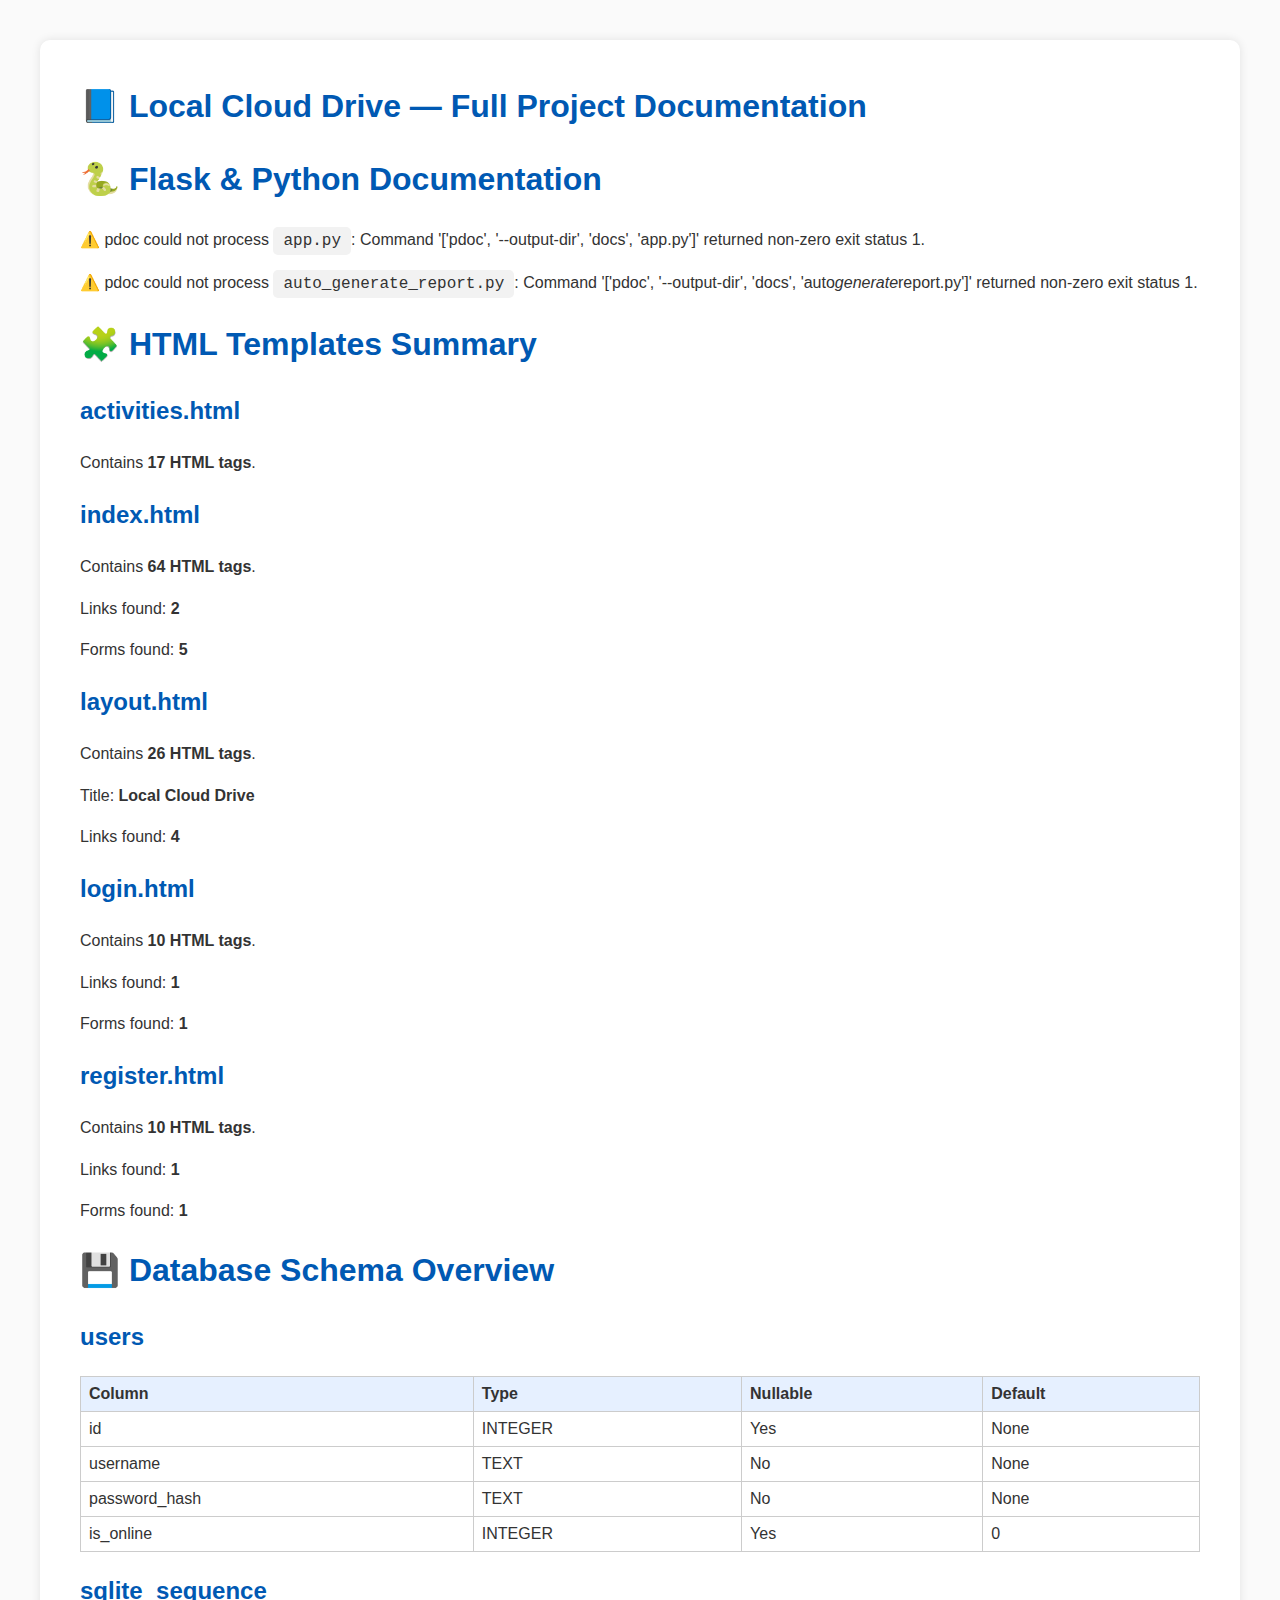
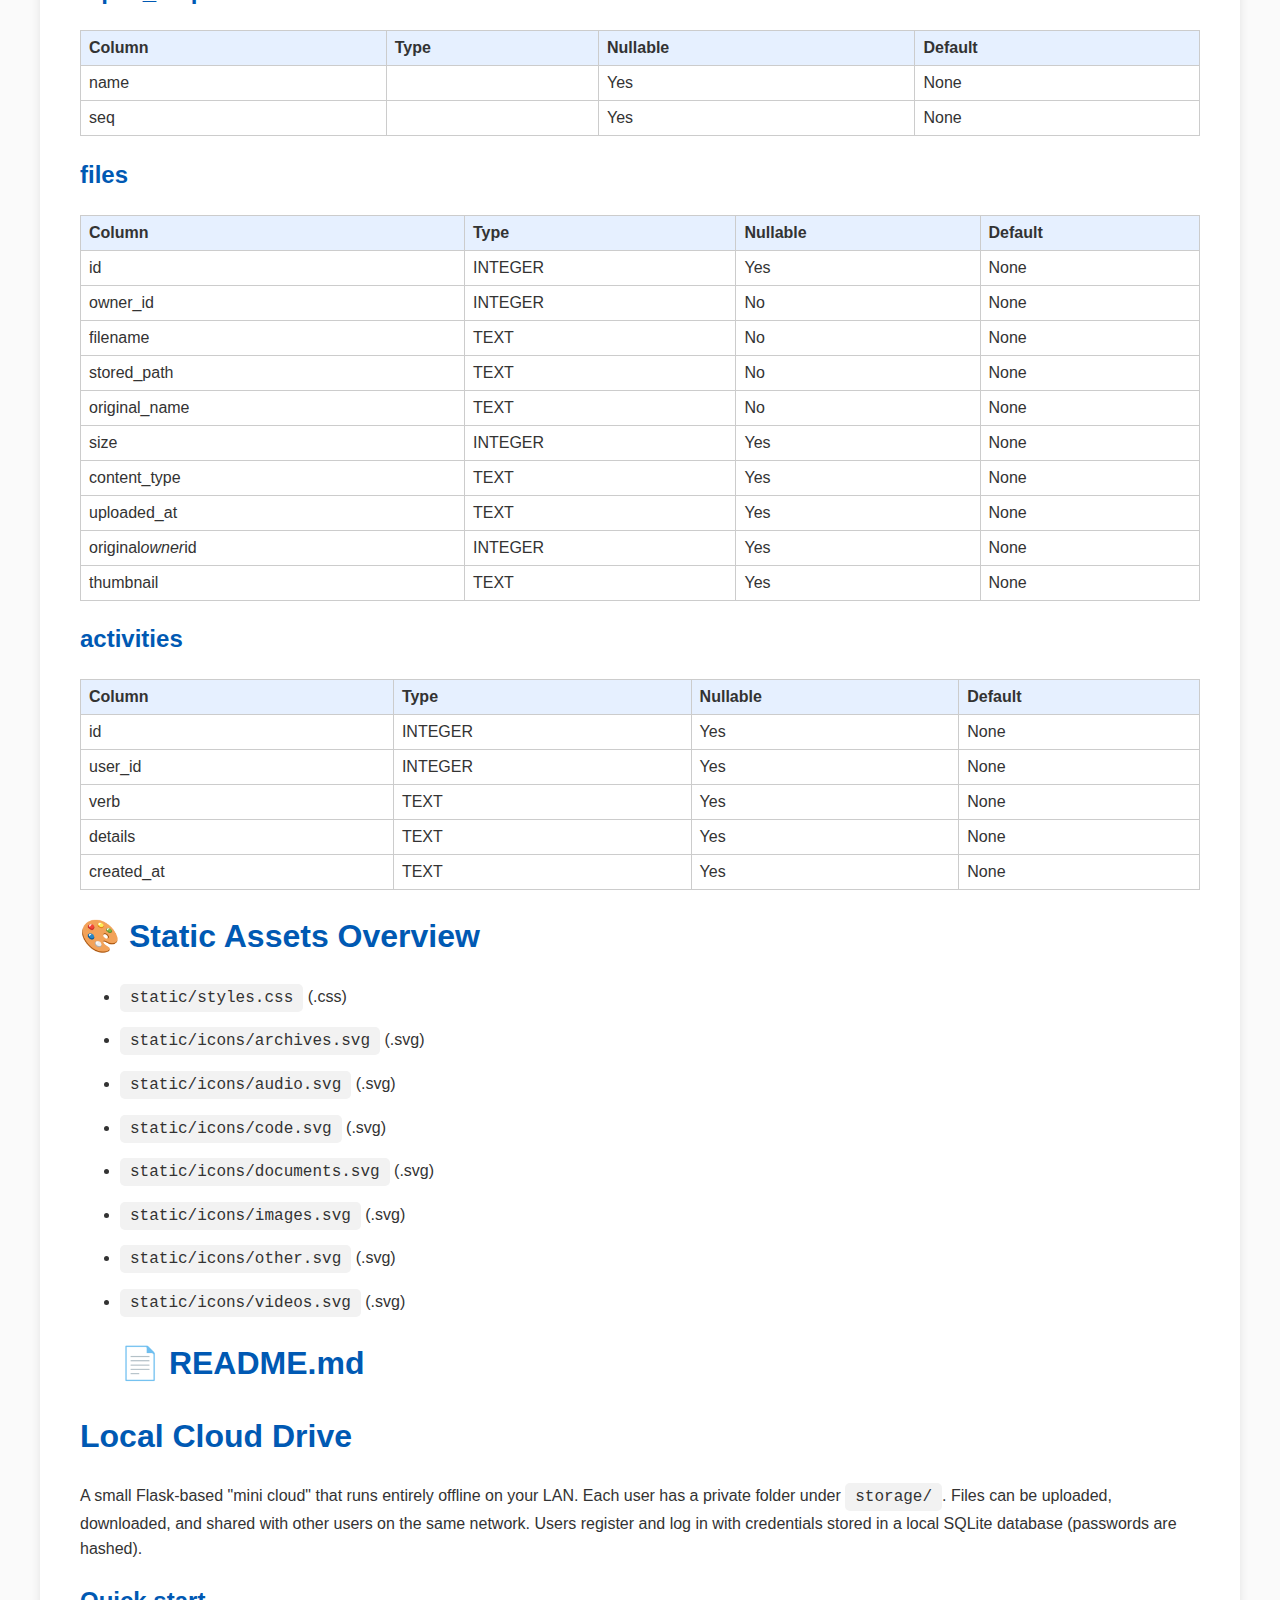
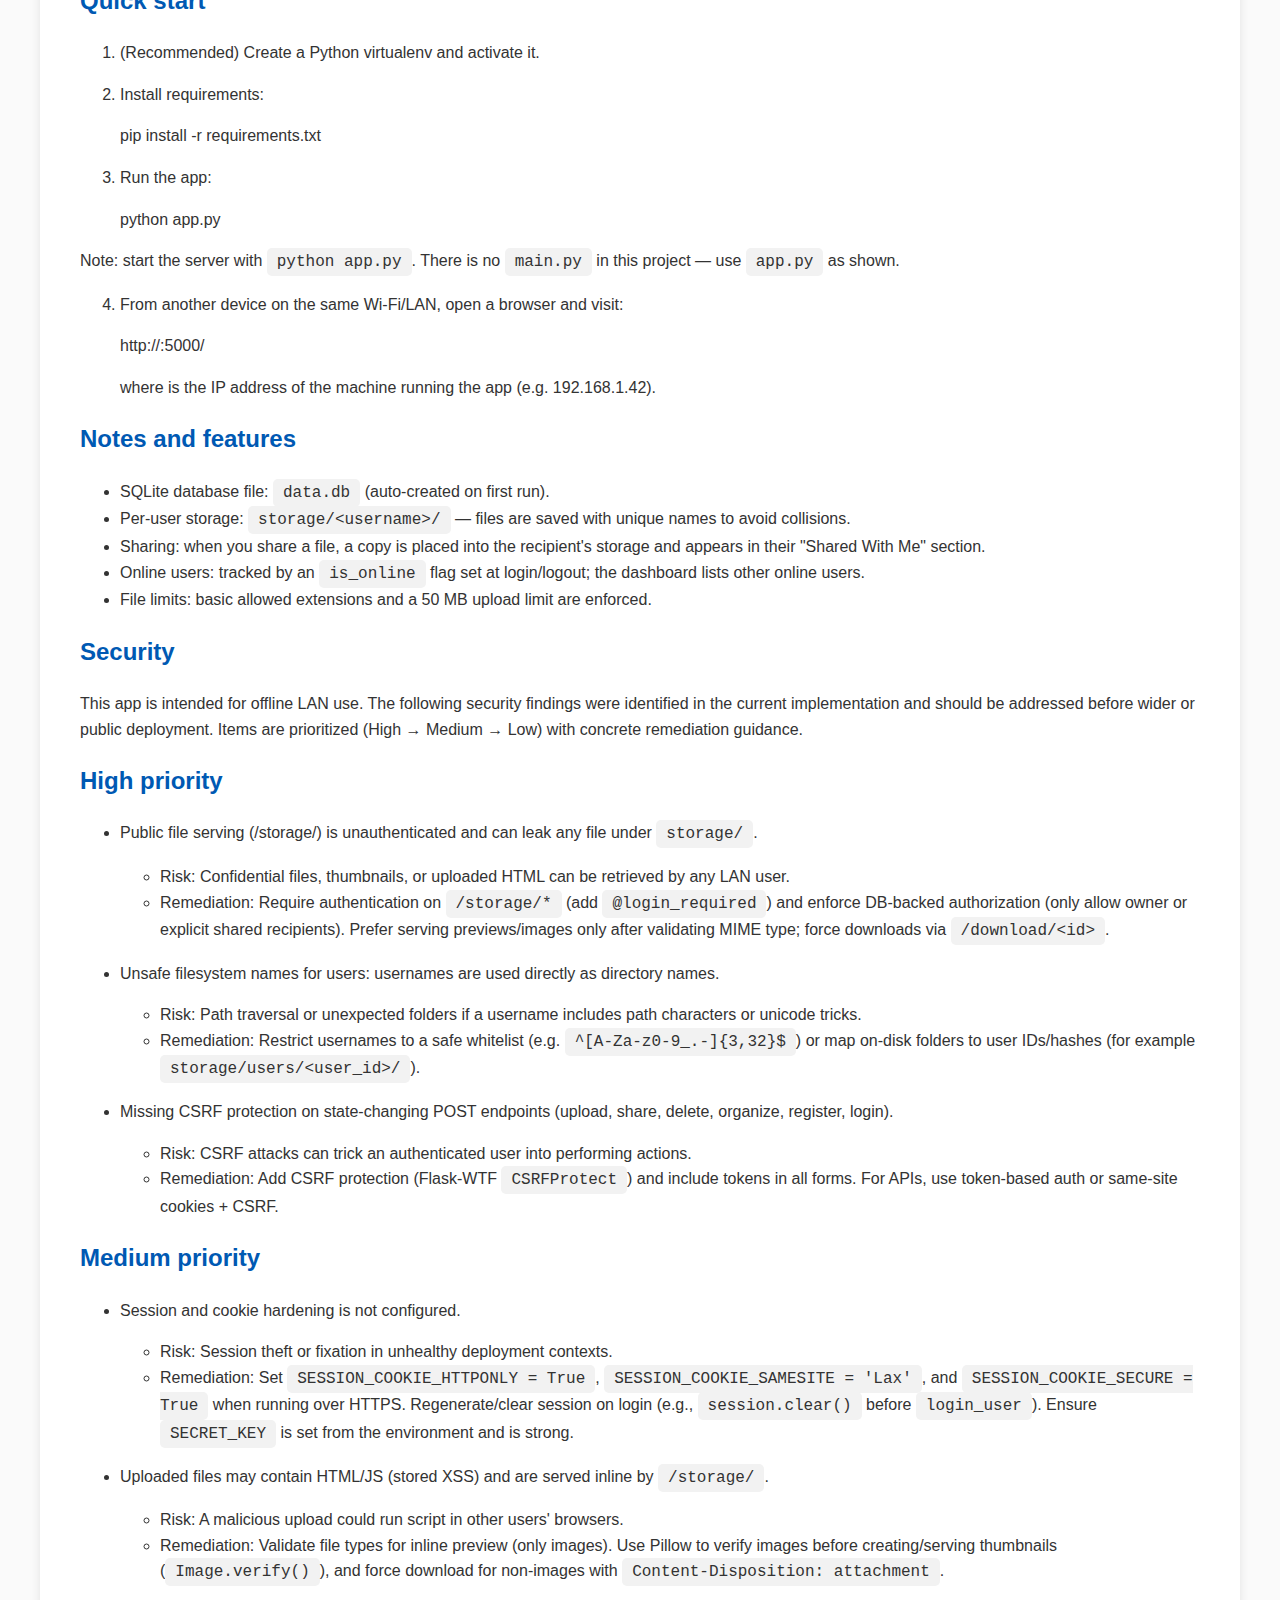
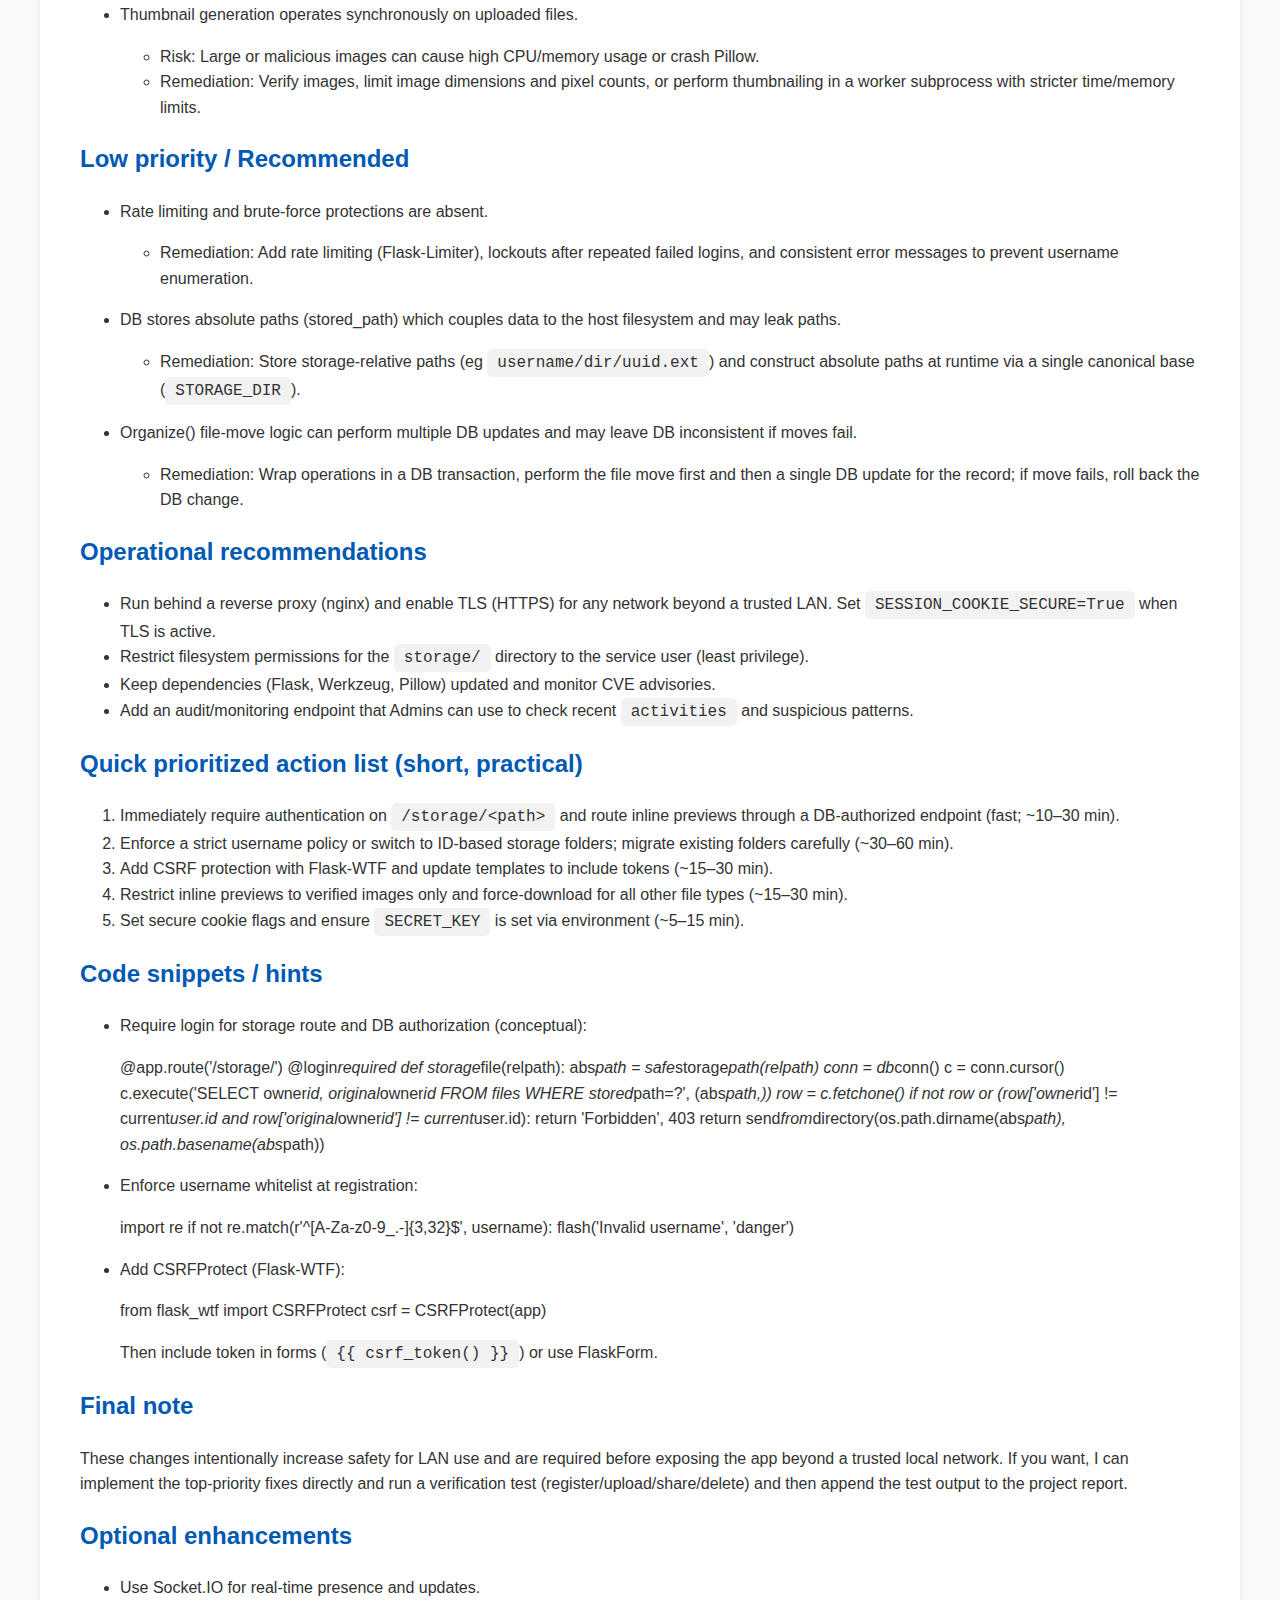
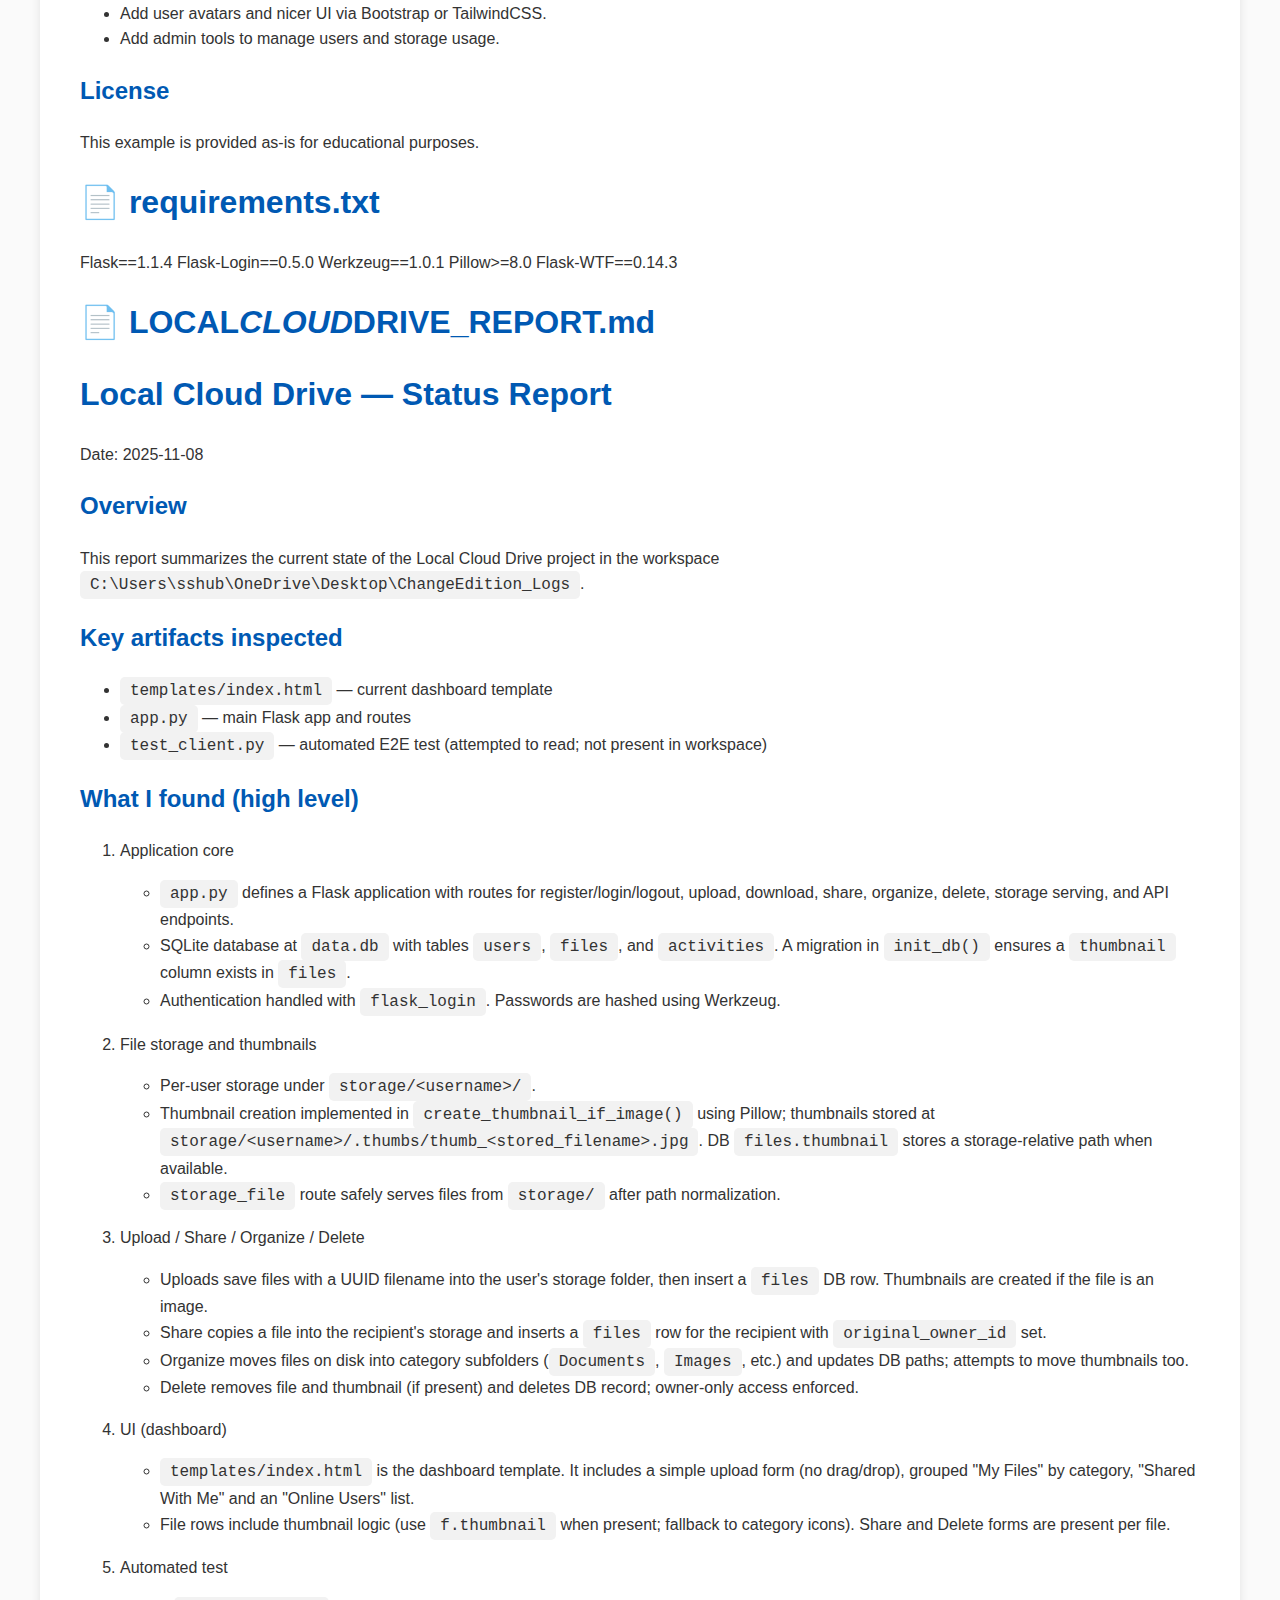
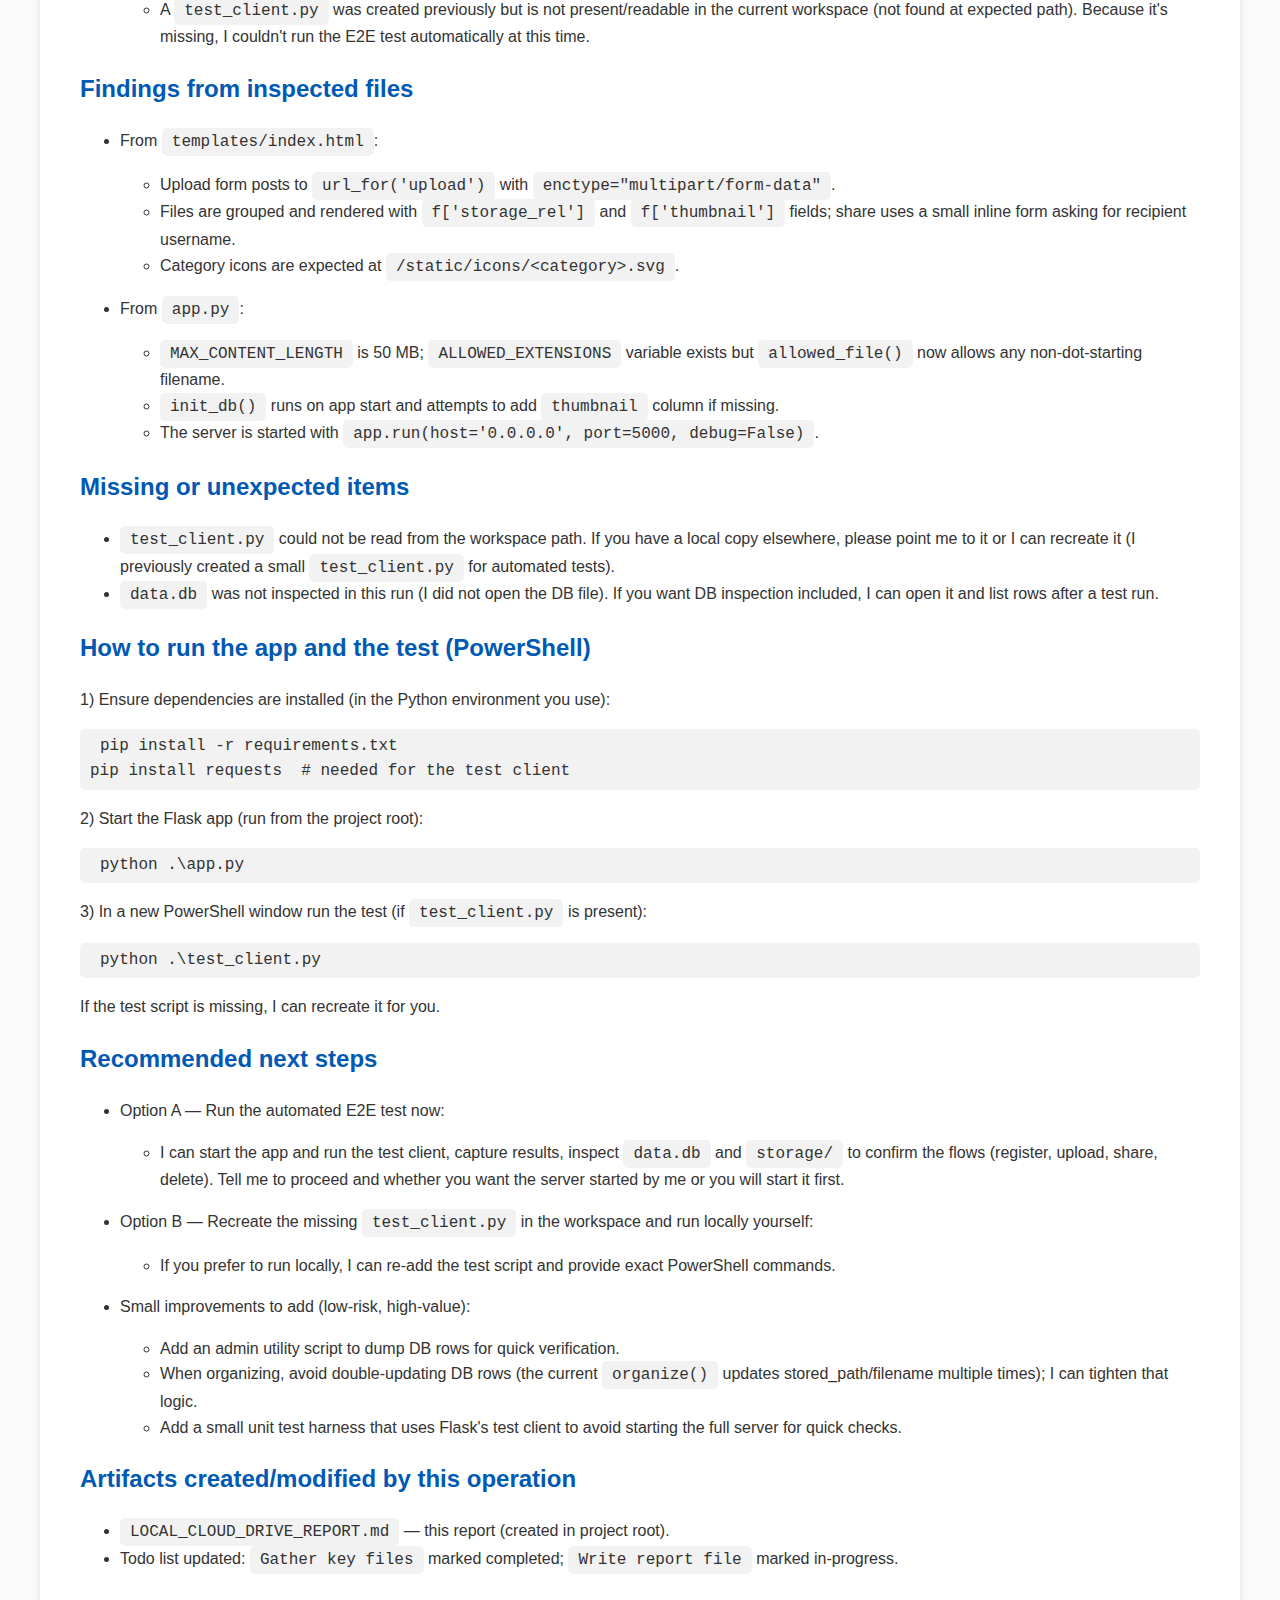
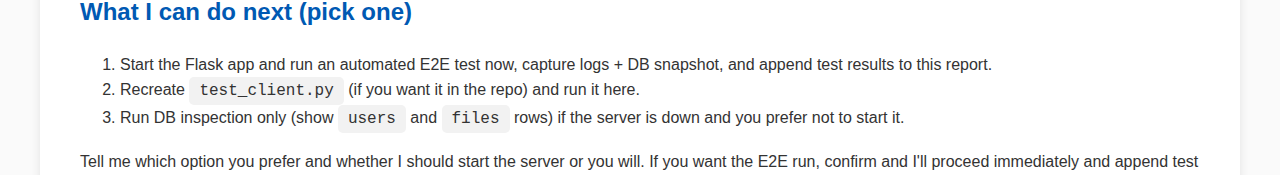
<file: Documentation/PROJECT_DOCUMENTATION.html>
<html>
    <head>
        <meta charset="UTF-8">
        <title>Project Documentation</title>
        <style>
            body { font-family: 'Segoe UI', sans-serif; margin: 40px; line-height: 1.6; background: #fafafa; color: #333; }
            h1, h2, h3 { color: #0059b3; }
            pre, code { background: #f2f2f2; padding: 5px 10px; border-radius: 5px; font-family: Consolas, monospace; }
            table { border-collapse: collapse; width: 100%; margin: 10px 0; }
            th, td { border: 1px solid #ccc; padding: 8px; text-align: left; }
            th { background: #e6f0ff; }
            .container { max-width: 1200px; margin: auto; background: white; padding: 20px 40px; border-radius: 10px; box-shadow: 0 0 10px rgba(0,0,0,0.1); }
        </style>
    </head>
    <body>
        <div class="container">
        <h1 id="local-cloud-drive-full-project-documentation">📘 Local Cloud Drive — Full Project Documentation</h1>

<h1 id="flask-python-documentation">🐍 Flask &amp; Python Documentation</h1>

<p>⚠️ pdoc could not process <code>app.py</code>: Command '['pdoc', '--output-dir', 'docs', 'app.py']' returned non-zero exit status 1.</p>

<p>⚠️ pdoc could not process <code>auto_generate_report.py</code>: Command '['pdoc', '--output-dir', 'docs', 'auto<em>generate</em>report.py']' returned non-zero exit status 1.</p>

<h1 id="html-templates-summary">🧩 HTML Templates Summary</h1>

<h2 id="activitieshtml">activities.html</h2>

<p>Contains <strong>17 HTML tags</strong>.</p>

<h2 id="indexhtml">index.html</h2>

<p>Contains <strong>64 HTML tags</strong>.</p>

<p>Links found: <strong>2</strong></p>

<p>Forms found: <strong>5</strong></p>

<h2 id="layouthtml">layout.html</h2>

<p>Contains <strong>26 HTML tags</strong>.</p>

<p>Title: <strong>Local Cloud Drive</strong></p>

<p>Links found: <strong>4</strong></p>

<h2 id="loginhtml">login.html</h2>

<p>Contains <strong>10 HTML tags</strong>.</p>

<p>Links found: <strong>1</strong></p>

<p>Forms found: <strong>1</strong></p>

<h2 id="registerhtml">register.html</h2>

<p>Contains <strong>10 HTML tags</strong>.</p>

<p>Links found: <strong>1</strong></p>

<p>Forms found: <strong>1</strong></p>

<h1 id="database-schema-overview">💾 Database Schema Overview</h1>

<h2 id="users">users</h2>

<table>
<thead>
<tr>
  <th>Column</th>
  <th>Type</th>
  <th>Nullable</th>
  <th>Default</th>
</tr>
</thead>
<tbody>
<tr>
  <td>id</td>
  <td>INTEGER</td>
  <td>Yes</td>
  <td>None</td>
</tr>
<tr>
  <td>username</td>
  <td>TEXT</td>
  <td>No</td>
  <td>None</td>
</tr>
<tr>
  <td>password_hash</td>
  <td>TEXT</td>
  <td>No</td>
  <td>None</td>
</tr>
<tr>
  <td>is_online</td>
  <td>INTEGER</td>
  <td>Yes</td>
  <td>0</td>
</tr>
</tbody>
</table>

<h2 id="sqlite_sequence">sqlite_sequence</h2>

<table>
<thead>
<tr>
  <th>Column</th>
  <th>Type</th>
  <th>Nullable</th>
  <th>Default</th>
</tr>
</thead>
<tbody>
<tr>
  <td>name</td>
  <td></td>
  <td>Yes</td>
  <td>None</td>
</tr>
<tr>
  <td>seq</td>
  <td></td>
  <td>Yes</td>
  <td>None</td>
</tr>
</tbody>
</table>

<h2 id="files">files</h2>

<table>
<thead>
<tr>
  <th>Column</th>
  <th>Type</th>
  <th>Nullable</th>
  <th>Default</th>
</tr>
</thead>
<tbody>
<tr>
  <td>id</td>
  <td>INTEGER</td>
  <td>Yes</td>
  <td>None</td>
</tr>
<tr>
  <td>owner_id</td>
  <td>INTEGER</td>
  <td>No</td>
  <td>None</td>
</tr>
<tr>
  <td>filename</td>
  <td>TEXT</td>
  <td>No</td>
  <td>None</td>
</tr>
<tr>
  <td>stored_path</td>
  <td>TEXT</td>
  <td>No</td>
  <td>None</td>
</tr>
<tr>
  <td>original_name</td>
  <td>TEXT</td>
  <td>No</td>
  <td>None</td>
</tr>
<tr>
  <td>size</td>
  <td>INTEGER</td>
  <td>Yes</td>
  <td>None</td>
</tr>
<tr>
  <td>content_type</td>
  <td>TEXT</td>
  <td>Yes</td>
  <td>None</td>
</tr>
<tr>
  <td>uploaded_at</td>
  <td>TEXT</td>
  <td>Yes</td>
  <td>None</td>
</tr>
<tr>
  <td>original<em>owner</em>id</td>
  <td>INTEGER</td>
  <td>Yes</td>
  <td>None</td>
</tr>
<tr>
  <td>thumbnail</td>
  <td>TEXT</td>
  <td>Yes</td>
  <td>None</td>
</tr>
</tbody>
</table>

<h2 id="activities">activities</h2>

<table>
<thead>
<tr>
  <th>Column</th>
  <th>Type</th>
  <th>Nullable</th>
  <th>Default</th>
</tr>
</thead>
<tbody>
<tr>
  <td>id</td>
  <td>INTEGER</td>
  <td>Yes</td>
  <td>None</td>
</tr>
<tr>
  <td>user_id</td>
  <td>INTEGER</td>
  <td>Yes</td>
  <td>None</td>
</tr>
<tr>
  <td>verb</td>
  <td>TEXT</td>
  <td>Yes</td>
  <td>None</td>
</tr>
<tr>
  <td>details</td>
  <td>TEXT</td>
  <td>Yes</td>
  <td>None</td>
</tr>
<tr>
  <td>created_at</td>
  <td>TEXT</td>
  <td>Yes</td>
  <td>None</td>
</tr>
</tbody>
</table>

<h1 id="static-assets-overview">🎨 Static Assets Overview</h1>

<ul>
<li><p><code>static/styles.css</code> (.css)</p></li>
<li><p><code>static/icons/archives.svg</code> (.svg)</p></li>
<li><p><code>static/icons/audio.svg</code> (.svg)</p></li>
<li><p><code>static/icons/code.svg</code> (.svg)</p></li>
<li><p><code>static/icons/documents.svg</code> (.svg)</p></li>
<li><p><code>static/icons/images.svg</code> (.svg)</p></li>
<li><p><code>static/icons/other.svg</code> (.svg)</p></li>
<li><p><code>static/icons/videos.svg</code> (.svg)</p>

<h1 id="readmemd">📄 README.md</h1></li>
</ul>

<h1 id="local-cloud-drive">Local Cloud Drive</h1>

<p>A small Flask-based "mini cloud" that runs entirely offline on your LAN. Each user has a private folder under <code>storage/</code>. Files can be uploaded, downloaded, and shared with other users on the same network. Users register and log in with credentials stored in a local SQLite database (passwords are hashed).</p>

<h2 id="quick-start">Quick start</h2>

<ol>
<li><p>(Recommended) Create a Python virtualenv and activate it.</p></li>
<li><p>Install requirements:</p>

<p>pip install -r requirements.txt</p></li>
<li><p>Run the app:</p>

<p>python app.py</p></li>
</ol>

<p>Note: start the server with <code>python app.py</code>. There is no <code>main.py</code> in this project — use <code>app.py</code> as shown.</p>

<ol start="4">
<li><p>From another device on the same Wi-Fi/LAN, open a browser and visit:</p>

<p>http://<HOST_IP>:5000/</p>

<p>where <HOST_IP> is the IP address of the machine running the app (e.g. 192.168.1.42).</p></li>
</ol>

<h2 id="notes-and-features">Notes and features</h2>

<ul>
<li>SQLite database file: <code>data.db</code> (auto-created on first run).</li>
<li>Per-user storage: <code>storage/&lt;username&gt;/</code> — files are saved with unique names to avoid collisions.</li>
<li>Sharing: when you share a file, a copy is placed into the recipient's storage and appears in their "Shared With Me" section.</li>
<li>Online users: tracked by an <code>is_online</code> flag set at login/logout; the dashboard lists other online users.</li>
<li>File limits: basic allowed extensions and a 50 MB upload limit are enforced.</li>
</ul>

<h2 id="security">Security</h2>

<p>This app is intended for offline LAN use. The following security findings were identified in the current implementation and should be addressed before wider or public deployment. Items are prioritized (High → Medium → Low) with concrete remediation guidance.</p>

<h2 id="high-priority">High priority</h2>

<ul>
<li><p>Public file serving (/storage/<path>) is unauthenticated and can leak any file under <code>storage/</code>.</p>

<ul>
<li>Risk: Confidential files, thumbnails, or uploaded HTML can be retrieved by any LAN user.</li>
<li>Remediation: Require authentication on <code>/storage/*</code> (add <code>@login_required</code>) and enforce DB-backed authorization (only allow owner or explicit shared recipients). Prefer serving previews/images only after validating MIME type; force downloads via <code>/download/&lt;id&gt;</code>.</li>
</ul></li>
<li><p>Unsafe filesystem names for users: usernames are used directly as directory names.</p>

<ul>
<li>Risk: Path traversal or unexpected folders if a username includes path characters or unicode tricks.</li>
<li>Remediation: Restrict usernames to a safe whitelist (e.g. <code>^[A-Za-z0-9_.-]{3,32}$</code>) or map on-disk folders to user IDs/hashes (for example <code>storage/users/&lt;user_id&gt;/</code>).</li>
</ul></li>
<li><p>Missing CSRF protection on state-changing POST endpoints (upload, share, delete, organize, register, login).</p>

<ul>
<li>Risk: CSRF attacks can trick an authenticated user into performing actions.</li>
<li>Remediation: Add CSRF protection (Flask-WTF <code>CSRFProtect</code>) and include tokens in all forms. For APIs, use token-based auth or same-site cookies + CSRF.</li>
</ul></li>
</ul>

<h2 id="medium-priority">Medium priority</h2>

<ul>
<li><p>Session and cookie hardening is not configured.</p>

<ul>
<li>Risk: Session theft or fixation in unhealthy deployment contexts.</li>
<li>Remediation: Set <code>SESSION_COOKIE_HTTPONLY = True</code>, <code>SESSION_COOKIE_SAMESITE = 'Lax'</code>, and <code>SESSION_COOKIE_SECURE = True</code> when running over HTTPS. Regenerate/clear session on login (e.g., <code>session.clear()</code> before <code>login_user</code>). Ensure <code>SECRET_KEY</code> is set from the environment and is strong.</li>
</ul></li>
<li><p>Uploaded files may contain HTML/JS (stored XSS) and are served inline by <code>/storage/</code>.</p>

<ul>
<li>Risk: A malicious upload could run script in other users' browsers.</li>
<li>Remediation: Validate file types for inline preview (only images). Use Pillow to verify images before creating/serving thumbnails (<code>Image.verify()</code>), and force download for non-images with <code>Content-Disposition: attachment</code>.</li>
</ul></li>
<li><p>Thumbnail generation operates synchronously on uploaded files.</p>

<ul>
<li>Risk: Large or malicious images can cause high CPU/memory usage or crash Pillow.</li>
<li>Remediation: Verify images, limit image dimensions and pixel counts, or perform thumbnailing in a worker subprocess with stricter time/memory limits.</li>
</ul></li>
</ul>

<h2 id="low-priority-recommended">Low priority / Recommended</h2>

<ul>
<li><p>Rate limiting and brute-force protections are absent.</p>

<ul>
<li>Remediation: Add rate limiting (Flask-Limiter), lockouts after repeated failed logins, and consistent error messages to prevent username enumeration.</li>
</ul></li>
<li><p>DB stores absolute paths (stored_path) which couples data to the host filesystem and may leak paths.</p>

<ul>
<li>Remediation: Store storage-relative paths (eg <code>username/dir/uuid.ext</code>) and construct absolute paths at runtime via a single canonical base (<code>STORAGE_DIR</code>).</li>
</ul></li>
<li><p>Organize() file-move logic can perform multiple DB updates and may leave DB inconsistent if moves fail.</p>

<ul>
<li>Remediation: Wrap operations in a DB transaction, perform the file move first and then a single DB update for the record; if move fails, roll back the DB change.</li>
</ul></li>
</ul>

<h2 id="operational-recommendations">Operational recommendations</h2>

<ul>
<li>Run behind a reverse proxy (nginx) and enable TLS (HTTPS) for any network beyond a trusted LAN. Set <code>SESSION_COOKIE_SECURE=True</code> when TLS is active.</li>
<li>Restrict filesystem permissions for the <code>storage/</code> directory to the service user (least privilege).</li>
<li>Keep dependencies (Flask, Werkzeug, Pillow) updated and monitor CVE advisories.</li>
<li>Add an audit/monitoring endpoint that Admins can use to check recent <code>activities</code> and suspicious patterns.</li>
</ul>

<h2 id="quick-prioritized-action-list-short-practical">Quick prioritized action list (short, practical)</h2>

<ol>
<li>Immediately require authentication on <code>/storage/&lt;path&gt;</code> and route inline previews through a DB-authorized endpoint (fast; ~10–30 min).</li>
<li>Enforce a strict username policy or switch to ID-based storage folders; migrate existing folders carefully (~30–60 min).</li>
<li>Add CSRF protection with Flask-WTF and update templates to include tokens (~15–30 min).</li>
<li>Restrict inline previews to verified images only and force-download for all other file types (~15–30 min).</li>
<li>Set secure cookie flags and ensure <code>SECRET_KEY</code> is set via environment (~5–15 min).</li>
</ol>

<h2 id="code-snippets-hints">Code snippets / hints</h2>

<ul>
<li><p>Require login for storage route and DB authorization (conceptual):</p>

<p>@app.route('/storage/<path:relpath>')
@login<em>required
def storage</em>file(relpath):
      abs<em>path = safe</em>storage<em>path(relpath)
      conn = db</em>conn()
      c = conn.cursor()
      c.execute('SELECT owner<em>id, original</em>owner<em>id FROM files WHERE stored</em>path=?', (abs<em>path,))
      row = c.fetchone()
      if not row or (row['owner</em>id'] != current<em>user.id and row['original</em>owner<em>id'] != current</em>user.id):
            return 'Forbidden', 403
      return send<em>from</em>directory(os.path.dirname(abs<em>path), os.path.basename(abs</em>path))</p></li>
<li><p>Enforce username whitelist at registration:</p>

<p>import re
if not re.match(r'^[A-Za-z0-9_.-]{3,32}$', username):
      flash('Invalid username', 'danger')</p></li>
<li><p>Add CSRFProtect (Flask-WTF):</p>

<p>from flask_wtf import CSRFProtect
csrf = CSRFProtect(app)</p>

<p>Then include token in forms (<code>{{ csrf_token() }}</code>) or use FlaskForm.</p></li>
</ul>

<h2 id="final-note">Final note</h2>

<p>These changes intentionally increase safety for LAN use and are required before exposing the app beyond a trusted local network. If you want, I can implement the top-priority fixes directly and run a verification test (register/upload/share/delete) and then append the test output to the project report.</p>

<h2 id="optional-enhancements">Optional enhancements</h2>

<ul>
<li>Use Socket.IO for real-time presence and updates.</li>
<li>Add user avatars and nicer UI via Bootstrap or TailwindCSS.</li>
<li>Add admin tools to manage users and storage usage.</li>
</ul>

<h2 id="license">License</h2>

<p>This example is provided as-is for educational purposes.</p>

<h1 id="requirementstxt">📄 requirements.txt</h1>

<p>Flask==1.1.4
Flask-Login==0.5.0
Werkzeug==1.0.1
Pillow>=8.0
Flask-WTF==0.14.3</p>

<h1 id="local_cloud_drive_reportmd">📄 LOCAL<em>CLOUD</em>DRIVE_REPORT.md</h1>

<h1 id="local-cloud-drive-status-report">Local Cloud Drive — Status Report</h1>

<p>Date: 2025-11-08</p>

<h2 id="overview">Overview</h2>

<p>This report summarizes the current state of the Local Cloud Drive project in the workspace <code>C:\Users\sshub\OneDrive\Desktop\ChangeEdition_Logs</code>.</p>

<h2 id="key-artifacts-inspected">Key artifacts inspected</h2>

<ul>
<li><code>templates/index.html</code> — current dashboard template</li>
<li><code>app.py</code> — main Flask app and routes</li>
<li><code>test_client.py</code> — automated E2E test (attempted to read; not present in workspace)</li>
</ul>

<h2 id="what-i-found-high-level">What I found (high level)</h2>

<ol>
<li><p>Application core</p>

<ul>
<li><code>app.py</code> defines a Flask application with routes for register/login/logout, upload, download, share, organize, delete, storage serving, and API endpoints.</li>
<li>SQLite database at <code>data.db</code> with tables <code>users</code>, <code>files</code>, and <code>activities</code>. A migration in <code>init_db()</code> ensures a <code>thumbnail</code> column exists in <code>files</code>.</li>
<li>Authentication handled with <code>flask_login</code>. Passwords are hashed using Werkzeug.</li>
</ul></li>
<li><p>File storage and thumbnails</p>

<ul>
<li>Per-user storage under <code>storage/&lt;username&gt;/</code>.</li>
<li>Thumbnail creation implemented in <code>create_thumbnail_if_image()</code> using Pillow; thumbnails stored at <code>storage/&lt;username&gt;/.thumbs/thumb_&lt;stored_filename&gt;.jpg</code>. DB <code>files.thumbnail</code> stores a storage-relative path when available.</li>
<li><code>storage_file</code> route safely serves files from <code>storage/</code> after path normalization.</li>
</ul></li>
<li><p>Upload / Share / Organize / Delete</p>

<ul>
<li>Uploads save files with a UUID filename into the user's storage folder, then insert a <code>files</code> DB row. Thumbnails are created if the file is an image.</li>
<li>Share copies a file into the recipient's storage and inserts a <code>files</code> row for the recipient with <code>original_owner_id</code> set.</li>
<li>Organize moves files on disk into category subfolders (<code>Documents</code>, <code>Images</code>, etc.) and updates DB paths; attempts to move thumbnails too.</li>
<li>Delete removes file and thumbnail (if present) and deletes DB record; owner-only access enforced.</li>
</ul></li>
<li><p>UI (dashboard)</p>

<ul>
<li><code>templates/index.html</code> is the dashboard template. It includes a simple upload form (no drag/drop), grouped "My Files" by category, "Shared With Me" and an "Online Users" list.</li>
<li>File rows include thumbnail logic (use <code>f.thumbnail</code> when present; fallback to category icons). Share and Delete forms are present per file.</li>
</ul></li>
<li><p>Automated test</p>

<ul>
<li>A <code>test_client.py</code> was created previously but is not present/readable in the current workspace (not found at expected path). Because it's missing, I couldn't run the E2E test automatically at this time.</li>
</ul></li>
</ol>

<h2 id="findings-from-inspected-files">Findings from inspected files</h2>

<ul>
<li><p>From <code>templates/index.html</code>:</p>

<ul>
<li>Upload form posts to <code>url_for('upload')</code> with <code>enctype="multipart/form-data"</code>.</li>
<li>Files are grouped and rendered with <code>f['storage_rel']</code> and <code>f['thumbnail']</code> fields; share uses a small inline form asking for recipient username.</li>
<li>Category icons are expected at <code>/static/icons/&lt;category&gt;.svg</code>.</li>
</ul></li>
<li><p>From <code>app.py</code>:</p>

<ul>
<li><code>MAX_CONTENT_LENGTH</code> is 50 MB; <code>ALLOWED_EXTENSIONS</code> variable exists but <code>allowed_file()</code> now allows any non-dot-starting filename.</li>
<li><code>init_db()</code> runs on app start and attempts to add <code>thumbnail</code> column if missing.</li>
<li>The server is started with <code>app.run(host='0.0.0.0', port=5000, debug=False)</code>.</li>
</ul></li>
</ul>

<h2 id="missing-or-unexpected-items">Missing or unexpected items</h2>

<ul>
<li><code>test_client.py</code> could not be read from the workspace path. If you have a local copy elsewhere, please point me to it or I can recreate it (I previously created a small <code>test_client.py</code> for automated tests).</li>
<li><code>data.db</code> was not inspected in this run (I did not open the DB file). If you want DB inspection included, I can open it and list rows after a test run.</li>
</ul>

<h2 id="how-to-run-the-app-and-the-test-powershell">How to run the app and the test (PowerShell)</h2>

<p>1) Ensure dependencies are installed (in the Python environment you use):</p>

<div class="codehilite">
<pre><span></span><code><span class="n">pip</span> <span class="n">install</span> <span class="n">-r</span> <span class="n">requirements</span><span class="p">.</span><span class="n">txt</span>
<span class="n">pip</span> <span class="n">install</span> <span class="n">requests</span>  <span class="c"># needed for the test client</span>
</code></pre>
</div>

<p>2) Start the Flask app (run from the project root):</p>

<div class="codehilite">
<pre><span></span><code><span class="n">python</span> <span class="p">.\</span><span class="n">app</span><span class="p">.</span><span class="n">py</span>
</code></pre>
</div>

<p>3) In a new PowerShell window run the test (if <code>test_client.py</code> is present):</p>

<div class="codehilite">
<pre><span></span><code><span class="n">python</span> <span class="p">.\</span><span class="n">test_client</span><span class="p">.</span><span class="n">py</span>
</code></pre>
</div>

<p>If the test script is missing, I can recreate it for you.</p>

<h2 id="recommended-next-steps">Recommended next steps</h2>

<ul>
<li><p>Option A — Run the automated E2E test now:</p>

<ul>
<li>I can start the app and run the test client, capture results, inspect <code>data.db</code> and <code>storage/</code> to confirm the flows (register, upload, share, delete). Tell me to proceed and whether you want the server started by me or you will start it first.</li>
</ul></li>
<li><p>Option B — Recreate the missing <code>test_client.py</code> in the workspace and run locally yourself:</p>

<ul>
<li>If you prefer to run locally, I can re-add the test script and provide exact PowerShell commands.</li>
</ul></li>
<li><p>Small improvements to add (low-risk, high-value):</p>

<ul>
<li>Add an admin utility script to dump DB rows for quick verification.</li>
<li>When organizing, avoid double-updating DB rows (the current <code>organize()</code> updates stored_path/filename multiple times); I can tighten that logic.</li>
<li>Add a small unit test harness that uses Flask's test client to avoid starting the full server for quick checks.</li>
</ul></li>
</ul>

<h2 id="artifacts-createdmodified-by-this-operation">Artifacts created/modified by this operation</h2>

<ul>
<li><code>LOCAL_CLOUD_DRIVE_REPORT.md</code> — this report (created in project root).</li>
<li>Todo list updated: <code>Gather key files</code> marked completed; <code>Write report file</code> marked in-progress.</li>
</ul>

<h2 id="what-i-can-do-next-pick-one">What I can do next (pick one)</h2>

<ol>
<li>Start the Flask app and run an automated E2E test now, capture logs + DB snapshot, and append test results to this report.</li>
<li>Recreate <code>test_client.py</code> (if you want it in the repo) and run it here.</li>
<li>Run DB inspection only (show <code>users</code> and <code>files</code> rows) if the server is down and you prefer not to start it.</li>
</ol>

<p>Tell me which option you prefer and whether I should start the server or you will. If you want the E2E run, confirm and I'll proceed immediately and append test results to this report.</p>

<p>-- End of report</p>

        </div>
    </body>
    </html>
</file>
